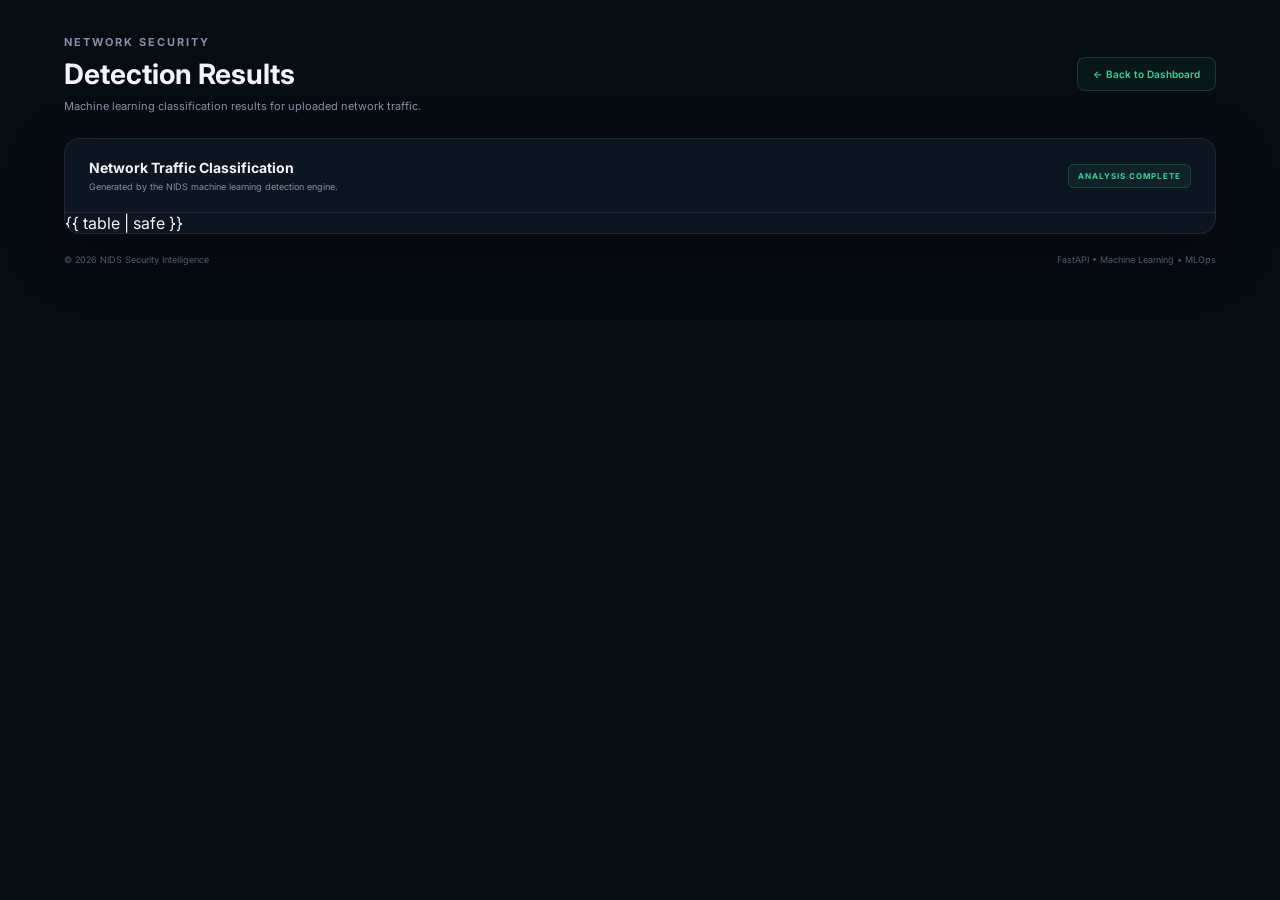
<file: templates/table.html>
<!DOCTYPE html>
<html lang="en">
<head>
    <meta charset="UTF-8">
    <meta name="viewport" content="width=device-width, initial-scale=1.0">
    <meta name="description" content="NIDS Network Traffic Detection Results">
    <title>NIDS | Detection Results</title>
    <link rel="stylesheet" href="/static/css/style.css">
    <style>
        .results-page{
            min-height:100vh;
            padding:35px 5%;
        }

        .results-top{
            max-width:1400px;
            margin:0 auto 25px;
            display:flex;
            align-items:center;
            justify-content:space-between;
            gap:20px;
        }

        .results-title h1{
            font-size:28px;
            margin-bottom:8px;
        }

        .results-title p{
            color:var(--muted);
            font-size:11px;
        }

        .back-btn{
            text-decoration:none;
            color:var(--primary);
            border:1px solid rgba(53,211,154,.2);
            background:rgba(53,211,154,.06);
            padding:10px 15px;
            border-radius:8px;
            font-size:10px;
            font-weight:600;
        }

        .back-btn:hover{
            background:rgba(53,211,154,.12);
        }

        .result-card{
            max-width:1400px;
            margin:0 auto;
            background:var(--card);
            border:1px solid var(--border);
            border-radius:16px;
            overflow:hidden;
            box-shadow:var(--shadow);
        }

        .result-card-header{
            padding:20px 24px;
            border-bottom:1px solid var(--border);
            display:flex;
            align-items:center;
            justify-content:space-between;
        }

        .result-card-header h2{
            font-size:14px;
            margin-bottom:5px;
        }

        .result-card-header p{
            color:var(--muted);
            font-size:9px;
        }

        .live-badge{
            color:var(--primary);
            background:rgba(53,211,154,.07);
            border:1px solid rgba(53,211,154,.2);
            padding:6px 9px;
            border-radius:6px;
            font-size:8px;
            font-weight:700;
            letter-spacing:1px;
        }

        .table-container{
            width:100%;
            overflow:auto;
            max-height:calc(100vh - 220px);
        }

        .table-container table{
            width:100%;
            min-width:900px;
            border-collapse:collapse;
            font-size:9px;
        }

        .table-container th{
            position:sticky;
            top:0;
            z-index:2;
            background:#111a27;
            color:var(--muted-light);
            padding:13px;
            text-align:left;
            white-space:nowrap;
            border-bottom:1px solid var(--border);
        }

        .table-container td{
            padding:11px 13px;
            color:#b9c4d1;
            border-bottom:1px solid var(--border);
            white-space:nowrap;
        }

        .table-container tbody tr:hover td{
            background:rgba(53,211,154,.025);
        }

        .table-container td:last-child{
            font-weight:700;
        }

        .table-container td:last-child{
            color:var(--primary);
        }

        .page-footer{
            max-width:1400px;
            margin:20px auto 0;
            display:flex;
            justify-content:space-between;
            color:#4f5b6b;
            font-size:9px;
        }

        @media(max-width:650px){
            .results-page{
                padding:20px 12px;
            }

            .results-top{
                align-items:flex-start;
                flex-direction:column;
            }

            .results-title h1{
                font-size:23px;
            }

            .result-card-header{
                padding:16px;
            }

            .page-footer{
                flex-direction:column;
                gap:8px;
            }
        }
    </style>
</head>

<body>

<div class="results-page">

    <div class="results-top">

        <div class="results-title">
            <p class="eyebrow">NETWORK SECURITY</p>
            <h1>Detection Results</h1>
            <p>Machine learning classification results for uploaded network traffic.</p>
        </div>

        <a href="/" class="back-btn">
            ← Back to Dashboard
        </a>

    </div>

    <div class="result-card">

        <div class="result-card-header">

            <div>
                <h2>Network Traffic Classification</h2>
                <p>Generated by the NIDS machine learning detection engine.</p>
            </div>

            <span class="live-badge">ANALYSIS COMPLETE</span>

        </div>

        <div class="table-container">
            {{ table | safe }}
        </div>

    </div>

    <div class="page-footer">
        <span>© 2026 NIDS Security Intelligence</span>
        <span>FastAPI • Machine Learning • MLOps</span>
    </div>

</div>

</body>
</html>
</file>
<file: static/css/style.css>
@import url('https://fonts.googleapis.com/css2?family=Inter:wght@400;500;600;700;800&display=swap');

*{
    margin:0;
    padding:0;
    box-sizing:border-box;
}

:root{
    --bg:#070b12;
    --bg-soft:#0b111b;
    --card:#0d1521;
    --card-hover:#101b2a;
    --border:rgba(255,255,255,.08);
    --text:#f1f5f9;
    --muted:#8290a3;
    --muted-light:#aab5c5;
    --primary:#35d39a;
    --primary-dark:#1ba875;
    --danger:#ff5d6c;
    --warning:#f7b955;
    --blue:#5b9cff;
    --shadow:0 20px 60px rgba(0,0,0,.28);
}

html{
    scroll-behavior:smooth;
}

body{
    background:var(--bg);
    color:var(--text);
    font-family:'Inter',sans-serif;
    min-height:100vh;
}

button,
input{
    font-family:inherit;
}

button{
    cursor:pointer;
}

.app{
    min-height:100vh;
    display:flex;
}

/* SIDEBAR */

.sidebar{
    width:250px;
    position:fixed;
    top:0;
    left:0;
    bottom:0;
    padding:26px 18px;
    background:#080d15;
    border-right:1px solid var(--border);
    display:flex;
    flex-direction:column;
    z-index:20;
}

.brand{
    display:flex;
    align-items:center;
    gap:12px;
    padding:0 10px;
    margin-bottom:45px;
}

.brand-icon{
    width:42px;
    height:42px;
    border-radius:12px;
    display:flex;
    align-items:center;
    justify-content:center;
    background:rgba(53,211,154,.12);
    border:1px solid rgba(53,211,154,.2);
    color:var(--primary);
    font-size:22px;
}

.brand h1{
    font-size:20px;
    letter-spacing:.5px;
}

.brand p{
    color:var(--muted);
    font-size:10px;
    margin-top:3px;
}

.nav{
    display:flex;
    flex-direction:column;
    gap:7px;
}

.nav-item{
    display:flex;
    align-items:center;
    gap:13px;
    padding:13px 14px;
    color:var(--muted);
    text-decoration:none;
    border-radius:10px;
    font-size:13px;
    font-weight:500;
    transition:.2s;
}

.nav-item:hover,
.nav-item.active{
    background:rgba(53,211,154,.09);
    color:var(--primary);
}

.nav-icon{
    width:22px;
    text-align:center;
    font-size:16px;
}

.sidebar-bottom{
    margin-top:auto;
}

.system-status{
    padding:13px;
    border:1px solid var(--border);
    border-radius:12px;
    background:rgba(255,255,255,.025);
    display:flex;
    align-items:center;
    gap:10px;
}

.status-dot{
    width:8px;
    height:8px;
    border-radius:50%;
    background:var(--primary);
    box-shadow:0 0 12px rgba(53,211,154,.7);
    flex-shrink:0;
}

.system-status strong{
    display:block;
    font-size:11px;
}

.system-status small{
    display:block;
    color:var(--muted);
    font-size:9px;
    margin-top:4px;
}

.version{
    color:#4f5b6b;
    font-size:9px;
    text-align:center;
    margin-top:14px;
}

/* MAIN */

.main{
    width:calc(100% - 250px);
    margin-left:250px;
    padding:0 42px;
    overflow:hidden;
}

.topbar{
    min-height:90px;
    display:flex;
    align-items:center;
    justify-content:space-between;
    border-bottom:1px solid var(--border);
}

.eyebrow{
    color:var(--primary);
    font-size:9px;
    font-weight:700;
    letter-spacing:2px;
    margin-bottom:8px;
}

.topbar h2{
    font-size:18px;
    font-weight:700;
}

.topbar-right{
    display:flex;
    align-items:center;
    gap:15px;
}

.api-status{
    display:flex;
    align-items:center;
    gap:8px;
    color:var(--muted-light);
    font-size:11px;
}

.avatar{
    width:34px;
    height:34px;
    border-radius:50%;
    background:rgba(53,211,154,.12);
    border:1px solid rgba(53,211,154,.2);
    color:var(--primary);
    display:flex;
    align-items:center;
    justify-content:center;
    font-size:12px;
    font-weight:700;
}

/* HERO */

.hero{
    margin-top:30px;
    min-height:350px;
    border:1px solid var(--border);
    border-radius:20px;
    background:
        radial-gradient(circle at 20% 20%,rgba(53,211,154,.09),transparent 35%),
        linear-gradient(135deg,#0c1722,#091019);
    display:flex;
    align-items:center;
    justify-content:space-between;
    padding:55px 65px;
    position:relative;
    overflow:hidden;
    box-shadow:var(--shadow);
}

.hero:after{
    content:"";
    position:absolute;
    inset:0;
    background-image:linear-gradient(rgba(255,255,255,.025) 1px,transparent 1px),linear-gradient(90deg,rgba(255,255,255,.025) 1px,transparent 1px);
    background-size:45px 45px;
    pointer-events:none;
}

.hero-content{
    position:relative;
    z-index:2;
    max-width:600px;
}

.hero-badge{
    width:max-content;
    display:flex;
    align-items:center;
    gap:8px;
    color:var(--primary);
    border:1px solid rgba(53,211,154,.2);
    background:rgba(53,211,154,.07);
    border-radius:30px;
    padding:7px 12px;
    font-size:10px;
    font-weight:600;
    margin-bottom:20px;
}

.pulse{
    width:6px;
    height:6px;
    border-radius:50%;
    background:var(--primary);
    box-shadow:0 0 10px var(--primary);
}

.hero h3{
    font-size:38px;
    line-height:1.18;
    letter-spacing:-1.5px;
}

.hero h3 span{
    color:var(--primary);
}

.hero p{
    color:var(--muted);
    line-height:1.7;
    font-size:13px;
    margin:18px 0 28px;
    max-width:530px;
}

.primary-btn{
    display:inline-flex;
    align-items:center;
    gap:18px;
    background:var(--primary);
    color:#04110c;
    text-decoration:none;
    padding:12px 17px;
    border-radius:9px;
    font-size:12px;
    font-weight:700;
    transition:.2s;
}

.primary-btn:hover{
    background:#57e0ae;
    transform:translateY(-2px);
}

/* RADAR */

.hero-visual{
    width:300px;
    height:300px;
    position:relative;
    display:flex;
    align-items:center;
    justify-content:center;
    z-index:1;
}

.radar{
    width:170px;
    height:170px;
    border-radius:50%;
    border:1px solid rgba(53,211,154,.25);
    background:
        radial-gradient(circle,rgba(53,211,154,.1),transparent 65%),
        repeating-radial-gradient(circle,transparent 0 32px,rgba(53,211,154,.12) 33px 34px);
    position:relative;
    overflow:hidden;
}

.radar:before,
.radar:after{
    content:"";
    position:absolute;
    background:rgba(53,211,154,.12);
}

.radar:before{
    width:1px;
    top:0;
    bottom:0;
    left:50%;
}

.radar:after{
    height:1px;
    left:0;
    right:0;
    top:50%;
}

.radar-line{
    position:absolute;
    width:50%;
    height:2px;
    left:50%;
    top:50%;
    transform-origin:left center;
    background:linear-gradient(90deg,var(--primary),transparent);
    animation:radar 3s linear infinite;
}

@keyframes radar{
    from{transform:rotate(0deg)}
    to{transform:rotate(360deg)}
}

.radar-center{
    width:8px;
    height:8px;
    background:var(--primary);
    box-shadow:0 0 18px var(--primary);
    border-radius:50%;
    position:absolute;
    left:calc(50% - 4px);
    top:calc(50% - 4px);
}

.orbit{
    position:absolute;
    border:1px solid rgba(53,211,154,.08);
    border-radius:50%;
}

.orbit-one{
    width:240px;
    height:240px;
}

.orbit-two{
    width:290px;
    height:290px;
}

.radar-label{
    position:absolute;
    color:#536477;
    font-size:8px;
    letter-spacing:1.5px;
}

.label-top{
    top:20px;
}

.label-right{
    right:5px;
}

.label-bottom{
    bottom:22px;
}

/* STATS */

.stats{
    display:grid;
    grid-template-columns:repeat(4,1fr);
    gap:14px;
    margin:20px 0 50px;
}

.stat-card{
    border:1px solid var(--border);
    background:var(--card);
    border-radius:12px;
    padding:17px;
    display:flex;
    align-items:center;
    gap:12px;
}

.stat-icon{
    width:38px;
    height:38px;
    border-radius:9px;
    display:flex;
    align-items:center;
    justify-content:center;
    color:var(--primary);
    background:rgba(53,211,154,.08);
    font-size:15px;
}

.stat-card span{
    display:block;
    color:var(--muted);
    font-size:9px;
    margin-bottom:5px;
}

.stat-card strong{
    font-size:12px;
}

/* SECTIONS */

.analysis-section,
.results-section{
    margin-bottom:60px;
}

.section-heading{
    display:flex;
    justify-content:space-between;
    align-items:end;
    margin-bottom:20px;
}

.section-heading h3{
    font-size:22px;
    margin-bottom:6px;
}

.section-heading p:not(.eyebrow){
    color:var(--muted);
    font-size:11px;
}

/* ANALYSIS */

.analysis-grid{
    display:grid;
    grid-template-columns:1.35fr .85fr;
    gap:18px;
}

.upload-card,
.model-card,
.table-card{
    border:1px solid var(--border);
    background:var(--card);
    border-radius:16px;
    padding:22px;
}

.card-header{
    display:flex;
    justify-content:space-between;
    align-items:start;
    margin-bottom:20px;
}

.card-header h4{
    font-size:14px;
    margin-bottom:5px;
}

.card-header p{
    color:var(--muted);
    font-size:10px;
}

.file-type,
.model-live,
.result-badge{
    border:1px solid rgba(53,211,154,.2);
    color:var(--primary);
    background:rgba(53,211,154,.07);
    padding:5px 8px;
    border-radius:6px;
    font-size:8px;
    font-weight:700;
    letter-spacing:1px;
}

/* DROP ZONE */

.drop-zone{
    min-height:235px;
    border:1px dashed rgba(255,255,255,.14);
    border-radius:13px;
    display:flex;
    align-items:center;
    justify-content:center;
    flex-direction:column;
    text-align:center;
    transition:.2s;
    cursor:pointer;
    background:rgba(255,255,255,.012);
}

.drop-zone:hover,
.drop-zone.dragover{
    border-color:var(--primary);
    background:rgba(53,211,154,.04);
}

.upload-icon{
    width:50px;
    height:50px;
    display:flex;
    align-items:center;
    justify-content:center;
    border-radius:50%;
    color:var(--primary);
    background:rgba(53,211,154,.09);
    font-size:24px;
    margin-bottom:14px;
}

.drop-zone h4{
    font-size:13px;
}

.drop-zone p{
    color:var(--muted);
    font-size:10px;
    margin:7px 0 13px;
}

.drop-zone small{
    color:#526072;
    font-size:8px;
    margin-top:12px;
}

.browse-btn{
    border:1px solid var(--border);
    color:var(--text);
    background:#121c29;
    border-radius:7px;
    padding:8px 13px;
    font-size:10px;
}

.browse-btn:hover{
    border-color:var(--primary);
    color:var(--primary);
}

/* FILE */

.selected-file{
    display:none;
    align-items:center;
    gap:12px;
    margin-top:12px;
    border:1px solid var(--border);
    border-radius:10px;
    padding:11px;
    background:#101925;
}

.selected-file.show{
    display:flex;
}

.file-icon{
    width:34px;
    height:34px;
    border-radius:7px;
    display:flex;
    align-items:center;
    justify-content:center;
    background:rgba(91,156,255,.1);
    color:var(--blue);
    font-size:8px;
    font-weight:700;
}

.file-info{
    flex:1;
}

.file-info strong{
    display:block;
    font-size:10px;
    max-width:400px;
    white-space:nowrap;
    overflow:hidden;
    text-overflow:ellipsis;
}

.file-info span{
    color:var(--muted);
    font-size:8px;
    display:block;
    margin-top:4px;
}

.remove-btn{
    width:25px;
    height:25px;
    border:0;
    background:rgba(255,93,108,.08);
    color:var(--danger);
    border-radius:6px;
    font-size:16px;
}

.analyze-btn{
    width:100%;
    border:0;
    margin-top:14px;
    padding:13px;
    border-radius:9px;
    background:var(--primary);
    color:#04110c;
    font-size:11px;
    font-weight:700;
    display:flex;
    align-items:center;
    justify-content:center;
    gap:10px;
    transition:.2s;
}

.analyze-btn:hover:not(:disabled){
    background:#57e0ae;
    transform:translateY(-1px);
}

.analyze-btn:disabled{
    opacity:.35;
    cursor:not-allowed;
}

.btn-arrow{
    font-size:16px;
}

.spinner{
    display:none;
    width:14px;
    height:14px;
    border:2px solid rgba(0,0,0,.2);
    border-top-color:#04110c;
    border-radius:50%;
    animation:spin .7s linear infinite;
}

.analyze-btn.loading .spinner{
    display:block;
}

.analyze-btn.loading .btn-text,
.analyze-btn.loading .btn-arrow{
    display:none;
}

@keyframes spin{
    to{transform:rotate(360deg)}
}

.upload-error{
    color:var(--danger);
    font-size:9px;
    margin-top:9px;
    min-height:12px;
}

/* MODEL */

.model-info{
    display:flex;
    gap:12px;
    align-items:center;
    padding-bottom:20px;
    border-bottom:1px solid var(--border);
}

.model-logo{
    width:42px;
    height:42px;
    display:flex;
    align-items:center;
    justify-content:center;
    border-radius:10px;
    background:rgba(91,156,255,.1);
    border:1px solid rgba(91,156,255,.15);
    color:var(--blue);
    font-size:11px;
    font-weight:800;
}

.model-info strong{
    display:block;
    font-size:11px;
}

.model-info span{
    display:block;
    color:var(--muted);
    font-size:9px;
    margin-top:5px;
}

.model-details{
    display:grid;
    grid-template-columns:1fr 1fr;
    gap:1px;
    margin:18px 0;
    background:var(--border);
    border:1px solid var(--border);
    border-radius:9px;
    overflow:hidden;
}

.model-details div{
    background:var(--card);
    padding:11px;
}

.model-details span{
    display:block;
    color:var(--muted);
    font-size:8px;
    margin-bottom:5px;
}

.model-details strong{
    font-size:9px;
}

.class-list{
    border-top:1px solid var(--border);
    padding-top:17px;
}

.class-list > p{
    color:var(--muted);
    font-size:9px;
    margin-bottom:11px;
}

.class-item{
    display:grid;
    grid-template-columns:9px 1fr auto;
    gap:9px;
    align-items:center;
    padding:7px 0;
}

.class-item > span:nth-child(2){
    font-size:9px;
}

.class-item small{
    color:var(--muted);
    font-size:8px;
}

.class-dot{
    width:7px;
    height:7px;
    border-radius:50%;
}

.class-dot.benign{
    background:var(--primary);
}

.class-dot.danger{
    background:var(--danger);
}

.class-dot.warning{
    background:var(--warning);
}

/* RESULTS */

.secondary-btn{
    border:1px solid var(--border);
    background:var(--card);
    color:var(--muted-light);
    border-radius:8px;
    padding:9px 13px;
    font-size:10px;
}

.secondary-btn:hover{
    color:var(--text);
    border-color:rgba(255,255,255,.18);
}

.empty-state{
    border:1px dashed var(--border);
    border-radius:16px;
    min-height:220px;
    display:flex;
    flex-direction:column;
    align-items:center;
    justify-content:center;
    text-align:center;
    background:rgba(255,255,255,.012);
}

.empty-icon{
    width:48px;
    height:48px;
    border-radius:50%;
    display:flex;
    align-items:center;
    justify-content:center;
    color:var(--muted);
    border:1px solid var(--border);
    font-size:22px;
    margin-bottom:13px;
}

.empty-state h4{
    font-size:13px;
}

.empty-state p{
    color:var(--muted);
    font-size:10px;
    margin-top:6px;
}

.results-container{
    display:none;
}

.result-summary{
    display:flex;
    justify-content:space-between;
    gap:20px;
    padding:20px;
    border:1px solid var(--border);
    border-radius:14px;
    background:var(--card);
    margin-bottom:15px;
}

.result-main{
    display:flex;
    align-items:center;
    gap:13px;
}

.result-symbol{
    width:44px;
    height:44px;
    border-radius:11px;
    display:flex;
    align-items:center;
    justify-content:center;
    color:var(--primary);
    background:rgba(53,211,154,.09);
    font-size:19px;
}

.result-main span{
    color:var(--muted);
    font-size:9px;
}

.result-main h4{
    font-size:14px;
    margin:5px 0;
}

.result-main p{
    color:var(--muted);
    font-size:9px;
}

.result-metrics{
    display:flex;
    gap:28px;
    align-items:center;
}

.result-metrics span{
    display:block;
    color:var(--muted);
    font-size:8px;
    margin-bottom:5px;
}

.result-metrics strong{
    font-size:15px;
}

.table-card{
    padding:0;
    overflow:hidden;
}

.table-header{
    padding:18px 20px;
    border-bottom:1px solid var(--border);
    display:flex;
    align-items:center;
    justify-content:space-between;
}

.table-header h4{
    font-size:12px;
}

.table-header p{
    color:var(--muted);
    font-size:9px;
    margin-top:5px;
}

.table-wrapper{
    width:100%;
    overflow:auto;
    max-height:500px;
}

.table-wrapper table{
    width:100%;
    border-collapse:collapse;
    font-size:9px;
}

.table-wrapper th{
    background:#111a27;
    color:var(--muted-light);
    font-weight:600;
    text-align:left;
    padding:11px 13px;
    white-space:nowrap;
    position:sticky;
    top:0;
}

.table-wrapper td{
    padding:10px 13px;
    border-top:1px solid var(--border);
    color:#b4c0ce;
    white-space:nowrap;
}

.table-wrapper tr:hover td{
    background:rgba(255,255,255,.015);
}

.table-wrapper td:last-child{
    font-weight:700;
}

/* FOOTER */

footer{
    border-top:1px solid var(--border);
    padding:25px 0;
    display:flex;
    justify-content:space-between;
    color:#4f5b6b;
    font-size:9px;
}

/* TOAST */

.toast{
    position:fixed;
    right:25px;
    bottom:25px;
    padding:12px 17px;
    background:#121c29;
    border:1px solid var(--border);
    border-radius:9px;
    color:var(--text);
    font-size:10px;
    transform:translateY(100px);
    opacity:0;
    transition:.3s;
    z-index:100;
    box-shadow:var(--shadow);
}

.toast.show{
    transform:translateY(0);
    opacity:1;
}

/* RESPONSIVE */

@media(max-width:1100px){
    .sidebar{
        width:210px;
    }

    .main{
        width:calc(100% - 210px);
        margin-left:210px;
        padding:0 25px;
    }

    .hero{
        padding:45px;
    }

    .hero h3{
        font-size:32px;
    }

    .hero-visual{
        transform:scale(.8);
    }
}

@media(max-width:900px){
    .sidebar{
        width:70px;
        padding:20px 10px;
    }

    .brand{
        justify-content:center;
        padding:0;
    }

    .brand > div:last-child,
    .nav-item span:last-child,
    .sidebar-bottom{
        display:none;
    }

    .nav-item{
        justify-content:center;
        padding:13px 5px;
    }

    .main{
        width:calc(100% - 70px);
        margin-left:70px;
    }

    .hero-visual{
        display:none;
    }

    .hero{
        min-height:auto;
    }

    .analysis-grid{
        grid-template-columns:1fr;
    }

    .stats{
        grid-template-columns:1fr 1fr;
    }
}

@media(max-width:650px){
    .main{
        padding:0 14px;
    }

    .topbar{
        min-height:75px;
    }

    .api-status{
        display:none;
    }

    .hero{
        margin-top:18px;
        padding:30px 24px;
        border-radius:15px;
    }

    .hero h3{
        font-size:27px;
    }

    .hero p{
        font-size:11px;
    }

    .stats{
        grid-template-columns:1fr;
        margin-bottom:35px;
    }

    .section-heading{
        align-items:start;
        gap:15px;
        flex-direction:column;
    }

    .section-heading h3{
        font-size:19px;
    }

    .result-summary{
        flex-direction:column;
    }

    .result-metrics{
        justify-content:space-between;
        gap:10px;
    }

    footer{
        flex-direction:column;
        gap:8px;
    }
}

@media(max-width:450px){
    .sidebar{
        display:none;
    }

    .main{
        width:100%;
        margin-left:0;
    }

    .hero h3{
        font-size:24px;
    }

    .upload-card,
    .model-card{
        padding:16px;
    }

    .drop-zone{
        min-height:200px;
    }
}
</file>
